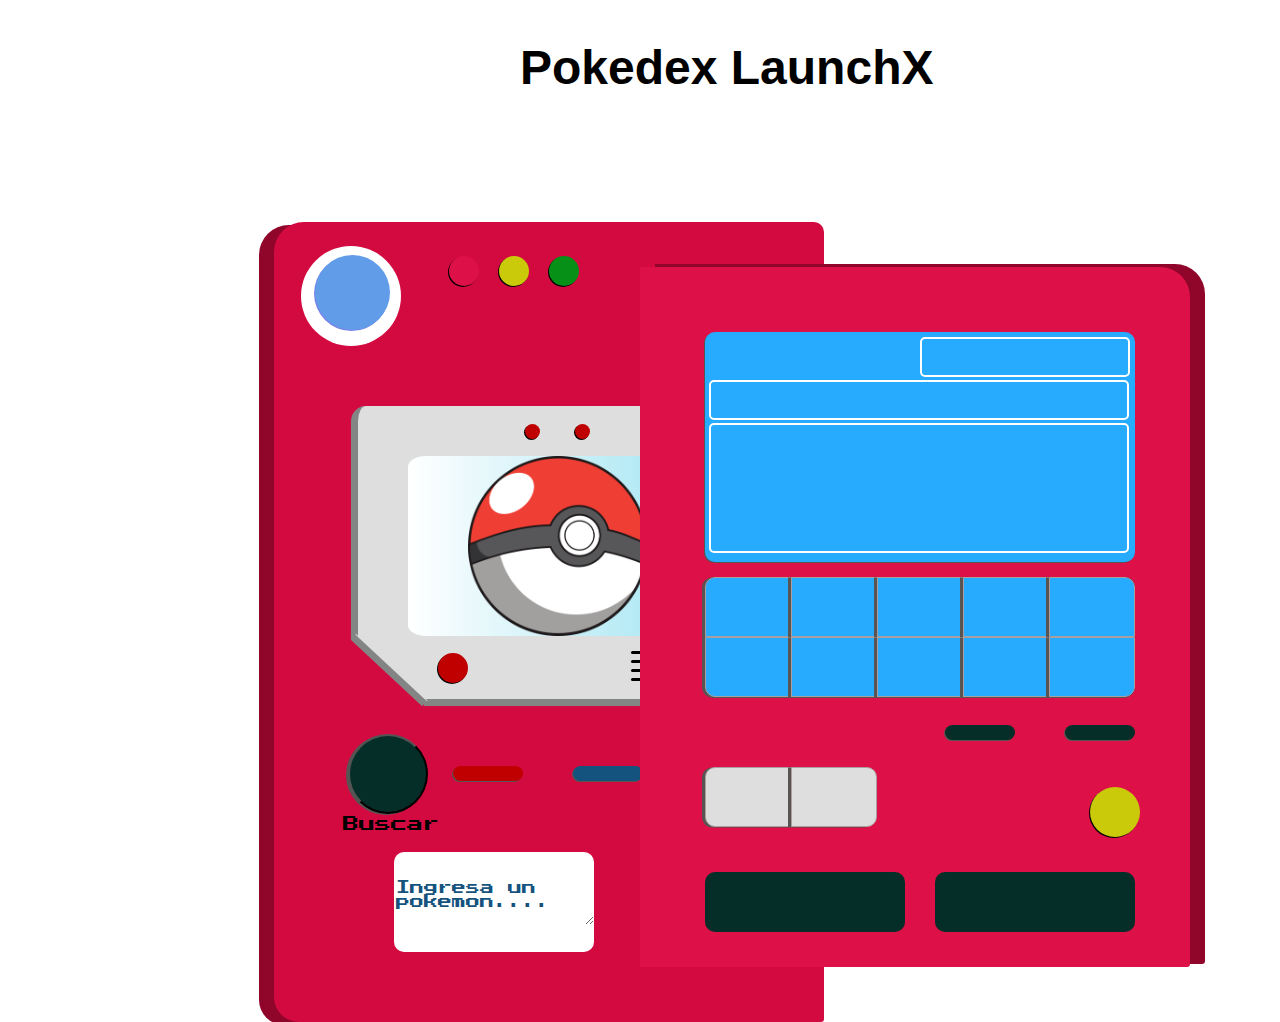
<file: index.html>
<!DOCTYPE html>
<html lang="en">
<head>
    <meta charset="UTF-8">
    <meta http-equiv="X-UA-Compatible" content="IE=edge">
    <meta name="viewport" content="width=device-width, initial-scale=1.0">
    <title>Pokedex LaunchX</title>
    <link rel="stylesheet" href="./diseño.css">
</head>
<body>
    <div class="titulo">  
        <h1>Pokedex LaunchX</h1>
    </div>


    <section class="pokedexIzquierda">
        <div class="FondoLuzGrande">
            <div class="ledGrandeAzul"></div>
        </div>

        <div class="contenedorLeds">
            <div class="led rojoOscuro"></div>
            <div class="led amarillo"></div>
            <div class="led verde"></div>
        </div>

        <div class="contenedorPantalla">
            <div class="pantallaImagenPoke">
                <img src="./pokebola.png" alt="Pokemon" maxwidth="100px" id="pokeImg"><br>
            </div>

            <div class="parLedsArriba">
                <div class="parLeds botonColorRojo"></div>
                <div class="parLeds botonColorRojo"></div>
            </div>

            <div class="contenedorAbajoPantalla">
                <div class="botonPantalla botonColorRojo "></div>
                <div class="contenedorLineasPantalla">
                    <div class="lineasPantalla"></div>
                    <div class="lineasPantalla"></div>
                    <div class="lineasPantalla"></div>
                    <div class="lineasPantalla"></div>
                </div>
            </div>

            <div class="contenedorBotones">
                <button onclick="fetchPokemon()" class="boton botonColorNegro" name="buscar"></button>
                <div class="botonLargo botonColorRojo"></div>
                <div class="botonLargo botonColorAzul"></div>
            </div>
            <p class="buscar">Buscar</p>
        </div>
    
        <div class="cortePantalla"></div>
        <div class="linea"></div>

        <div class="dpadVertical botonColorNegro"></div>
        <div class="dpadHorizontal botonColorNegro"></div> 
        <div class="pantallaVerde">
            
            <textarea name="texto" cols="15" rows="3"  id="pokeName" placeholder="Ingresa un pokemon...."></textarea>
        </div>
        
    </section>

    <section class="pokedexDerecha rojoOscuro">

        <div class="pantallaInfo azul">
            <div class="contenedorNombreId"> 
                <p id="numero"></h3>
                <p id="nombre"></h3>
            </div>
            <div class="tiposPokemon"></div>
            <div class="habilidades"></div>
            <div class="stats">
                <p id="hp"></p>
                <p id="attack"></p>
                <p id="defense"></p>
                <p id="espAttack"></p>
                <p id="espDefense"></p>
                <p id="velocity"></p>
            </div>
        </div>
        

        <div class="contenedorCuadrosAzules">
            <div class="cuadro azul primero"></div>
            <div class="cuadro azul"></div>
            <div class="cuadro azul"></div>
            <div class="cuadro azul"></div>
            <div class="cuadro azul quinto"></div>
            <div class="cuadro azul sexto"></div>
            <div class="cuadro azul"></div>
            <div class="cuadro azul"></div>
            <div class="cuadro azul"></div>
            <div class="cuadro azul decimo"></div>
        </div>

        <div class="contenedorBotonesLargos">
            <div class="botonLargo botonColorNegro"></div>
            <div class="botonLargo botonColorNegro"></div>
        </div>
        
        <div class="contenedorCuadrosBlancos">
            <div class="cuadro blanco blancoPrimero"></div>
            <div class="cuadro blanco blancoSegundo"></div>
        </div>

        <div class="ledAmarilloDerecha amarillo"></div>
        <div class="contenedorPantallasAbajo">
            <div class="pantallaNegra botonColorNegro">
                <p id="altura"></p>
            </div>
            <div class="pantallaNegra botonColorNegro">
                <p id="peso"></p>
            </div>
        </div>

        

    </section>

</body>
<footer>
    <script src="./pokedex.js"></script>
</footer>

</html>
</file>
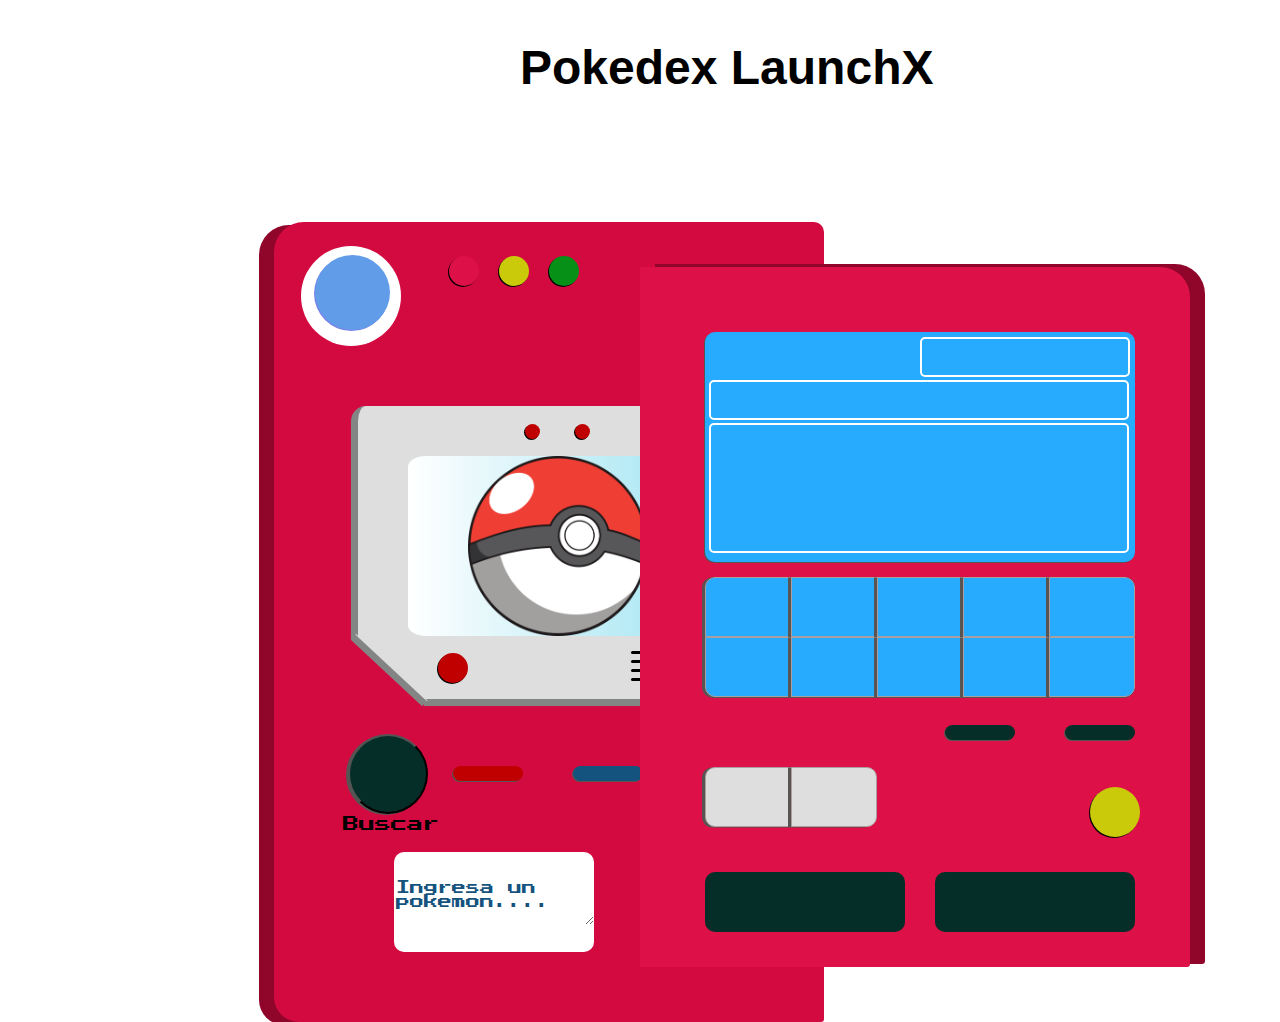
<file: pokedex.html>
<!DOCTYPE html>
<html lang="en">
<head>
    <meta charset="UTF-8">
    <meta http-equiv="X-UA-Compatible" content="IE=edge">
    <meta name="viewport" content="width=device-width, initial-scale=1.0">
    <title>Pokedex LaunchX</title>
    <link rel="stylesheet" href="./diseño.css">
</head>
<body>
    <div class="titulo">  
        <h1>Pokedex LaunchX</h1>
    </div>


    <section class="pokedexIzquierda">
        <div class="FondoLuzGrande">
            <div class="ledGrandeAzul"></div>
        </div>

        <div class="contenedorLeds">
            <div class="led rojoOscuro"></div>
            <div class="led amarillo"></div>
            <div class="led verde"></div>
        </div>

        <div class="contenedorPantalla">
            <div class="pantallaImagenPoke">
                <img src="./pokebola.png" alt="Pokemon" maxwidth="100px" id="pokeImg"><br>
            </div>

            <div class="parLedsArriba">
                <div class="parLeds botonColorRojo"></div>
                <div class="parLeds botonColorRojo"></div>
            </div>

            <div class="contenedorAbajoPantalla">
                <div class="botonPantalla botonColorRojo "></div>
                <div class="contenedorLineasPantalla">
                    <div class="lineasPantalla"></div>
                    <div class="lineasPantalla"></div>
                    <div class="lineasPantalla"></div>
                    <div class="lineasPantalla"></div>
                </div>
            </div>

            <div class="contenedorBotones">
                <button onclick="fetchPokemon()" class="boton botonColorNegro" name="buscar"></button>
                <div class="botonLargo botonColorRojo"></div>
                <div class="botonLargo botonColorAzul"></div>
            </div>
            <p class="buscar">Buscar</p>
        </div>
    
        <div class="cortePantalla"></div>
        <div class="linea"></div>

        <div class="dpadVertical botonColorNegro"></div>
        <div class="dpadHorizontal botonColorNegro"></div> 
        <div class="pantallaVerde">
            
            <textarea name="texto" cols="15" rows="3"  id="pokeName" placeholder="Ingresa un pokemon...."></textarea>
        </div>
        
    </section>

    <section class="pokedexDerecha rojoOscuro">

        <div class="pantallaInfo azul">
            <div class="contenedorNombreId"> 
                <p id="numero"></h3>
                <p id="nombre"></h3>
            </div>
            <div class="tiposPokemon"></div>
            <div class="habilidades"></div>
            <div class="stats">
                <p id="hp"></p>
                <p id="attack"></p>
                <p id="defense"></p>
                <p id="espAttack"></p>
                <p id="espDefense"></p>
                <p id="velocity"></p>
            </div>
        </div>
        

        <div class="contenedorCuadrosAzules">
            <div class="cuadro azul primero"></div>
            <div class="cuadro azul"></div>
            <div class="cuadro azul"></div>
            <div class="cuadro azul"></div>
            <div class="cuadro azul quinto"></div>
            <div class="cuadro azul sexto"></div>
            <div class="cuadro azul"></div>
            <div class="cuadro azul"></div>
            <div class="cuadro azul"></div>
            <div class="cuadro azul decimo"></div>
        </div>

        <div class="contenedorBotonesLargos">
            <div class="botonLargo botonColorNegro"></div>
            <div class="botonLargo botonColorNegro"></div>
        </div>
        
        <div class="contenedorCuadrosBlancos">
            <div class="cuadro blanco blancoPrimero"></div>
            <div class="cuadro blanco blancoSegundo"></div>
        </div>

        <div class="ledAmarilloDerecha amarillo"></div>
        <div class="contenedorPantallasAbajo">
            <div class="pantallaNegra botonColorNegro">
                <p id="altura"></p>
            </div>
            <div class="pantallaNegra botonColorNegro">
                <p id="peso"></p>
            </div>
        </div>

        

    </section>

</body>
<footer>
    <script src="./pokedex.js"></script>
</footer>

</html>
</file>
<file: diseño.css>
@import url('https://fonts.googleapis.com/css2?family=Press+Start+2P&display=swap');
@import url('http://fonts.cdnfonts.com/css/pokemon-solid');

*{
    box-sizing: border-box;
}

body{
    height: 100%;
    width: 100%;
    background-color: rgb(255, 255, 255);
    font-family: 'Press Start 2P', cursive;
}

section{
    width: 100%;
}

.botonColorNegro{
    background-color: #062e28;
}

.botonColorRojo{
    background-color: #c00000;
}

.botonColorAzul{
    background-color: #14537e;
}

.rojoOscuro{
    background-color: rgb(221, 16, 71);
}

.amarillo{
    background-color: rgb(202, 202, 10);
}

.verde{
    background-color: rgb(6, 144, 24);
}

.azul{
    background-color: #27abfe;
}

.blanco{
    background-color: #dedede;
}

/* Colores para los tipos de pokemon*/



/* -----------------------------------------------Parte izquierda -----------------------------------*/

.titulo{
    position: absolute;
    width: 500px;
    height:100px;
    margin-left: 40%;
    font-family: 'Pokemon Solid', sans-serif;
    font-size:x-large;
}
.pokedexIzquierda{
    position: absolute;
    width: 550px;
    height: 800px;
    top: 350px;
    background-color: rgb(211, 10, 64);
    left: 21.4%;
    margin-top: -10%;
    border-radius: 30px 10px 3px 25px;
    box-shadow: -15px 3px rgb(144, 6, 42);
    z-index: -2;
}

.FondoLuzGrande{
    position: absolute;
    width: 100px;
    height: 100px;
    background-color: #fff;
    border-radius: 100%;
    z-index: 1;
    left: 5%;
    top: 3%;
}

.ledGrandeAzul{
    position: absolute;
    width: 75px;
    height: 75px;
    background-color: rgb(97, 156, 233);
    border-radius: 100%;
    z-index: 2;
    left: 14%;
    top: 9%;
    box-shadow: -1px 1px rgb(123, 130, 231);
}

.contenedorLeds{ 
    position: absolute;
    width: 150px;
    height: 50px;
    /*background-color: rgb(3, 0, 0);*/
    z-index: 1; 
    left: 30%;
    top: 3%;
    display: flex;
    flex-direction: row;
    justify-content: space-around;
    z-index: -1;
    align-items: center;
}

.led{
    width: 30px;
    height: 30px;
    border-radius: 100%;
    box-shadow: -1px 1px black;
}

.contenedorPantalla{
    position: absolute;
    width: 400px;
    height: 300px;
    background-color: #dedede;
    top: 23%;
    left: 14%;
    border-radius: 15px 10px 15px;
    border-left: 7px solid #838584;
    border-bottom: 7px solid #838584;
    
}

.cortePantalla{
    position: absolute;
    top: 410px;
    left: 70px;
    width: 300px;
    height: 80px;
    
    border-top: 70px solid transparent;
    border-left: 80px solid #d30a40;
    z-index: 1;
}

.linea{ /*Linea que simula la sombra entre el corte y la pantalla*/
    position: relative;
    border-top: 1px solid #dedede;
    height: 2px;
    max-width: 98px;
    padding: 0;
    top: 424px;
    margin: 20px auto 0 auto;
    transform:rotate(43deg);
    border-bottom: 7px solid #838584;
    left: -160px;
    z-index: 1;
}

.pantallaImagenPoke{
    display: flex;
    justify-content: center;
    align-content: center;
    position: absolute;
    width: 300px;
    height: 180px;
    top: 50px;
    left: 50px;
    border-radius: 6%;
    background: rgb(2,0,36);
    background: linear-gradient(90deg, rgba(2,0,36,1) 0%, rgba(255,255,255,1) 0%, rgba(159,228,242,1) 100%);
}

.parLedsArriba{
    position: absolute;
    align-items: center;
    justify-content: space-around;
    display: flex;
    width: 100px;
    height: 50px;
    left: 150px;
}

.parLeds{
    width: 15px;
    height: 15px;
    border-radius: 100%;
    box-shadow: -1px 1px black;
}

.contenedorAbajoPantalla{
    position: absolute;
    width: 250px;
    height: 63px;
    top: 230px;
    left: 80px;
    display: flex;
    flex-direction: row;
    justify-content: space-between;
    align-items: center;
}

.botonPantalla{
    width: 30px;
    height: 30px;
    border-radius: 100%;
    box-shadow: -1px 1px black;
}

.buscar{
    width: 50px;
    height: 50px;
    /*background-color: blue;*/
    margin-top: 410px;
    margin-left: -15px;
}

.contenedorLineasPantalla{
    display: flex;
    flex-direction: column;
    width: 60px;
    height: 40px;
}

.lineasPantalla{
    width: 70px;
    height: 3px;
    border-radius: 10px;
    background: black;
    margin: 3px;
}

.contenedorBotones{
    display: flex;
    flex-direction: row;
    position: absolute;
    width: 405px;
    height: 95px;
    top: 320px;
    left: -10px;
    align-items: center;
}

.boton{
    width: 80px;
    height: 80px;
    border-radius: 100%;
    box-shadow: -2px 1px rgb(88, 84, 84);
}

.botonLargo{
    width: 70px;
    height: 15px;
    border-radius: 15px;
    margin: 25px;
    letter-spacing: 100px;
    box-shadow: -1px 1px rgb(88, 84, 84);
}

.dpadVertical{
    position: absolute;
    width: 50px;
    height: 150px;
    top: 560px;
    left: 420px;
    border-radius: 4px;
}

.dpadHorizontal{
    position: absolute;
    width: 50px;
    height: 150px;
    top: 560px;
    left: 420px;
    box-shadow: -3px 1px rgb(88, 84, 84);
    border-radius: 4px;
    transform: rotate(90deg);
    z-index: -1;
}

.pantallaVerde{
    position: absolute;
    display: flex;
    flex-wrap: wrap;
    flex-direction: row;
    justify-content: center;
    align-content: center;
    width: 200px;
    height: 100px;
    background-color: #ffffff;
    top: 630px;
    left: 120px;
    border-radius: 10px;
    font-size:14px;
}

.pantallaVerde textarea{
    color: #14537e;
    font-family: 'Press Start 2P';
    border: 0px;
    font-size: 14px;
}

.pantallaVerde ::placeholder{
    color: #14537e;
    font-family: 'Press Start 2P';
    border: 0px;
    font-size: 14px;
}
/*---------------------------------------Pokedex Parte Derecha -------------------------------*/
.pokedexDerecha{
    position: absolute;
    width: 550px;
    height: 700px;
    top: 395px;
    left: 50%;
    margin-top: -10%;
    border-radius: 0px 30px 3px 0px;
    z-index: -2;
    box-shadow: 15px -3px rgb(144, 6, 42);
}

.pantallaInfo{
    position: absolute;
    width: 430px;
    height: 230px;
    /*background: rgb(2,0,36);
    background: linear-gradient(90deg, rgba(2,0,36,1) 0%, rgba(255,255,255,1) 0%, rgba(159,228,242,1) 100%);*/
    top: 65px;
    left: 65px;
    border-radius: 10px;
    box-shadow: -1px 1px rgb(88, 84, 84);
}

.contenedorCuadrosAzules{
    display: flex;
    flex-direction: row;
    flex-wrap: wrap;
    position: absolute;
    width: 430px;
    height: 120px;
    background: rgb(2,0,36);
    top: 310px;
    left: 65px;
    border-radius: 10px;
    box-shadow: -1px 1px rgb(88, 84, 84);
}

.cuadro{
    width: 86px;
    height: 60px;
    border: 1px rgb(173, 158, 158) solid;
    box-shadow: -3px .5px rgb(88, 84, 84);
}

/*Redondeo de orillas de los bordes p cuadros azules*/
.primero{
    border-radius: 10px 0px 0px 0px;
}

.quinto{
    border-radius: 0px 10px 0px 0px;
}

.sexto{
    border-radius: 0px 0px 0px 10px;
}

.decimo{
    border-radius: 0px 0px 10px 0px;
}

/*Los que estan debajo de los cuadros azules*/
.contenedorBotonesLargos{
    position: absolute;
    display: flex;
    flex-direction: row;
    align-items: center;
    width: 260px;
    height: 30px;
    top: 450px;
    left: 280px;
    align-content: space-around;
}

.contenedorCuadrosBlancos{
    position: absolute;
    display: flex;
    flex-direction: row;
    flex-wrap: wrap;
    width: 172px;
    height: 70px;
    /*background-color: #14537e;*/
    top: 500px;
    left: 65px;
}

.blancoPrimero{
    border-radius: 10px 0px 0px 10px;
}

.blancoSegundo{
    border-radius: 0px 10px 10px 0px;
}

.ledAmarilloDerecha{
    position: absolute;
    width: 50px;
    height: 50px;
    border-radius: 100%;
    box-shadow: -1px 1px black;
    top: 520px;
    left: 450px;
}

.contenedorPantallasAbajo{
    position: absolute;
    display: flex;
    flex-direction: row;
    justify-content: space-between;
    width: 430px;
    height: 60px;
    top: 605px;
    left: 65px;
}

.pantallaNegra{
    display: flex;
    width: 200px;
    height: 60px;
    border-radius: 10px;
}

.pantallaNegra p{ /*Altura y peso P */
    text-align: left;
    padding-top: 17px;
    padding-left: 10px;
    color: #d9c410;
    font-size: 10px;
}

.contenedorNombreId{
    display: flex;
    flex-direction: row;
    justify-content: space-around;
    align-items: center;
    width: 200px;
    height: 50px;
    /*background-color: #ec1a1a;*/
    font-size: 14px;
}


.tiposPokemon{
    display: flex;
    flex-wrap: wrap;
    flex-direction: column;
    align-content:space-around;
    justify-content: center;
    margin-top: -45px;
    margin-left: 215px;
    width: 210px;
    height: 40px;
    /*background-color:#27abfe;*/
    font-size: 14px;
    border: 2px solid white;
    border-radius: 5px;
}



.habilidades{
    display: flex;
    flex-direction: row;
    justify-content: space-around;
    align-content: center;
    align-items: center;
    width: 420px;
    height: 40px;
    /*background-color: #222121;*/
    font-size: 14px;
    margin-top: 3px;
    margin-left: 4px;
    border: 2px solid white;
    border-radius: 5px;
}

.stats{
    display: flex;
    flex-direction: column;
    flex-wrap: wrap;
    justify-content: center;
    align-content: space-around;
    width: 420px;
    height: 130px;
    margin-top: 3px;
    margin-left: 4px;
    /*background-color: #d9c410;*/
    border: 2px solid white;
    border-radius: 5px;
    font-size: 14px;
}
</file>
